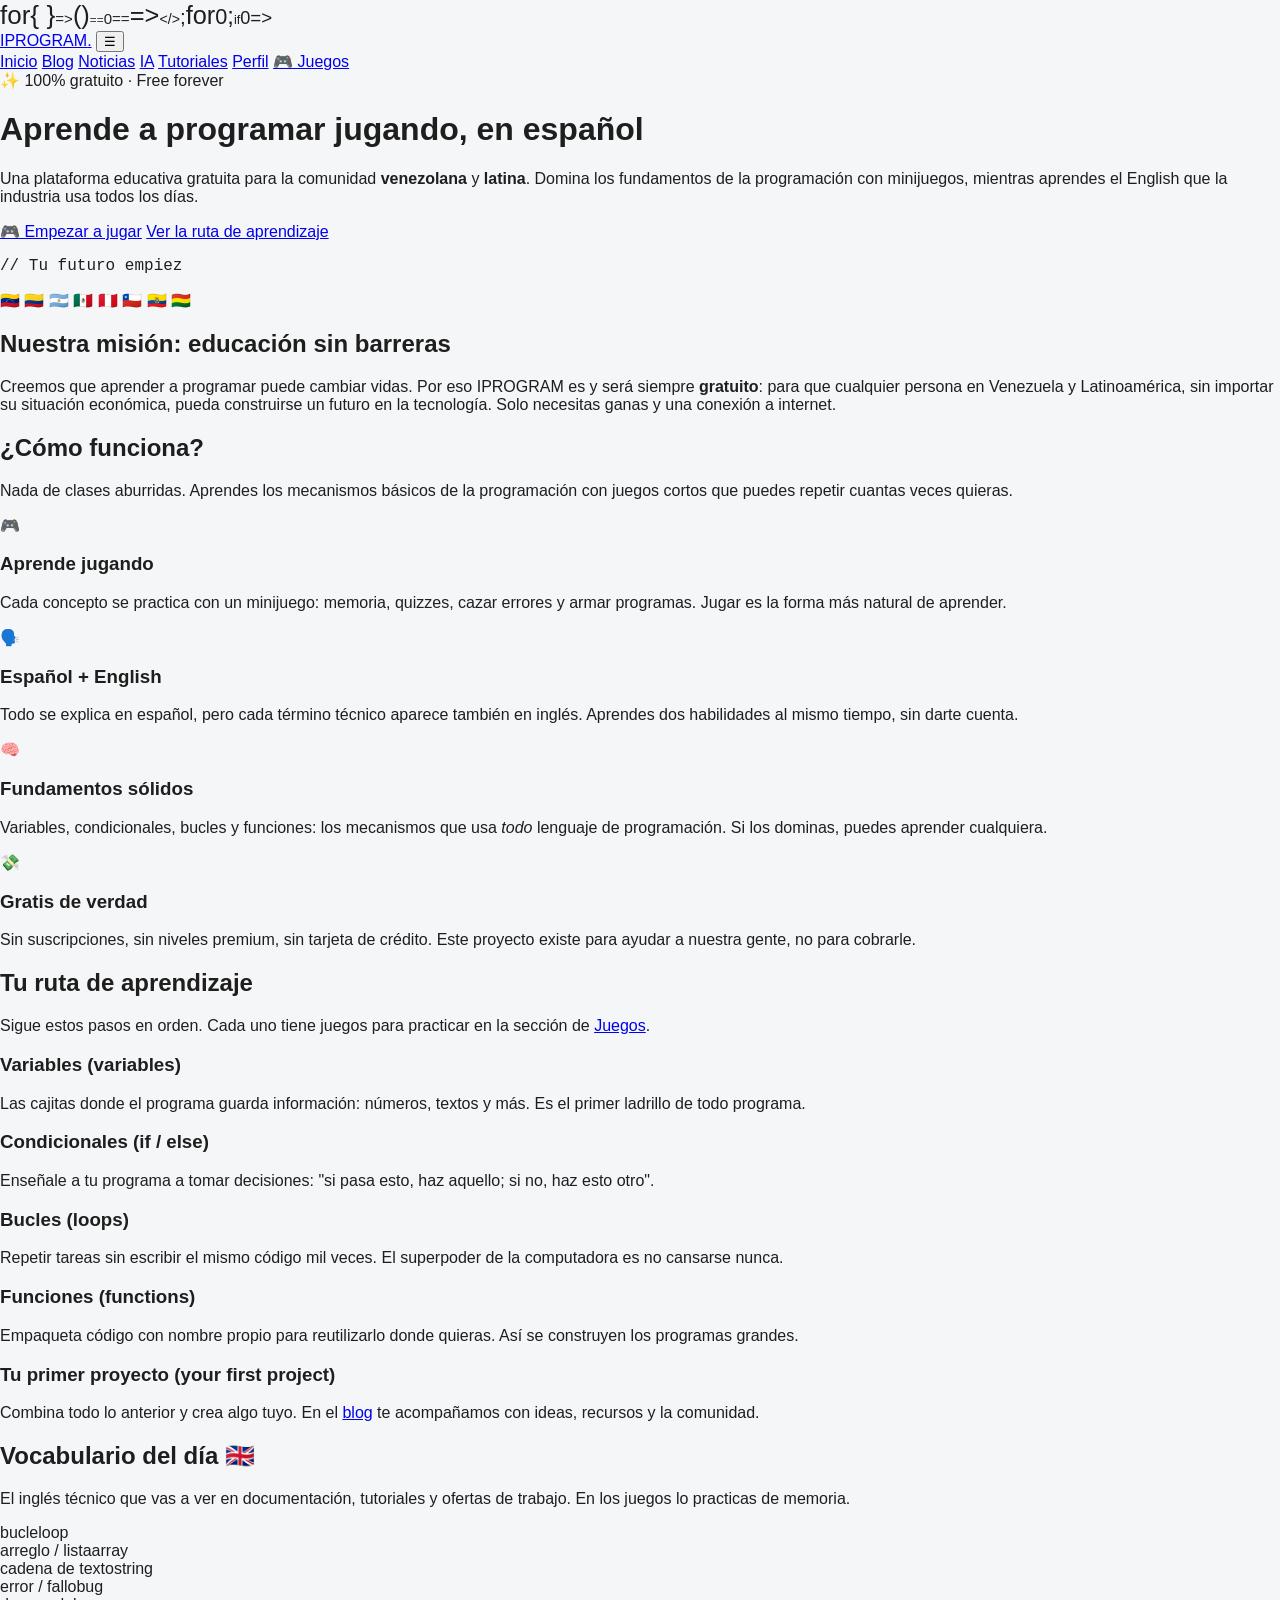
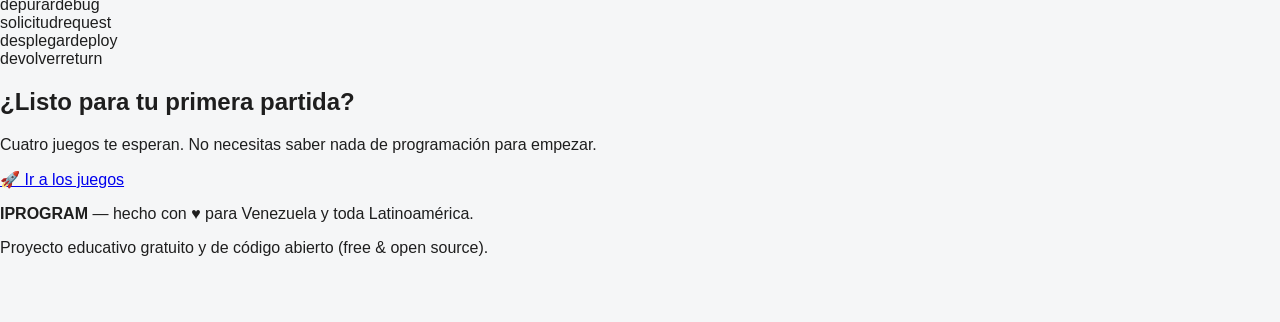
<file: index.html>
<!DOCTYPE html>
<html lang="es">
<head>
    <meta charset="UTF-8" />
    <meta name="viewport" content="width=device-width, initial-scale=1.0" />
    <title>IPROGRAM — Aprende a programar jugando, gratis y en español</title>
    <meta name="description" content="Plataforma educativa gratuita para la comunidad venezolana y latina. Aprende los fundamentos de la programación con juegos, en español y practicando inglés al mismo tiempo." />
    <link rel="stylesheet" href="estillos.css" />
</head>
<body>

    <nav class="navbar">
        <a class="logo" href="index.html">IPROGRAM<span class="punto">.</span></a>
        <button class="nav-toggle" aria-label="Abrir menú" aria-expanded="false">☰</button>
        <div class="nav-links">
            <a href="index.html" class="activo">Inicio</a>
            <a href="blogpost.html">Blog</a>
            <a href="noticias.html">Noticias</a>
            <a href="ia.html">IA</a>
            <a href="tutoriales.html">Tutoriales</a>
            <a href="perfil.html">Perfil</a>
            <a href="juegos.html" class="destacado">🎮 Juegos</a>
        </div>
    </nav>

    <header class="hero">
        <div class="blob blob-1"></div>
        <div class="blob blob-2"></div>
        <div class="blob blob-3"></div>

        <div>
            <span class="etiqueta-hero">✨ 100% gratuito · Free forever</span>
            <h1>Aprende a <span class="texto-gradiente">programar jugando</span>, en español</h1>
            <p class="sub">
                Una plataforma educativa gratuita para la comunidad <b>venezolana</b> y <b>latina</b>.
                Domina los fundamentos de la programación con minijuegos, mientras aprendes el
                <span class="en" title="inglés">English</span> que la industria usa todos los días.
            </p>
            <div class="acciones">
                <a class="btn btn-principal" href="juegos.html">🎮 Empezar a jugar</a>
                <a class="btn btn-secundario" href="#ruta">Ver la ruta de aprendizaje</a>
            </div>
        </div>

        <div class="ventana-codigo">
            <div class="barra"><span class="r"></span><span class="a"></span><span class="v"></span></div>
            <pre id="codigo-animado"></pre>
        </div>
    </header>

    <section class="seccion" id="mision">
        <div class="mision reveal">
            <div class="banderas">🇻🇪 🇨🇴 🇦🇷 🇲🇽 🇵🇪 🇨🇱 🇪🇨 🇧🇴</div>
            <h2>Nuestra misión: educación sin barreras</h2>
            <p class="muted">
                Creemos que aprender a programar puede cambiar vidas. Por eso IPROGRAM es y será
                siempre <b>gratuito</b>: para que cualquier persona en Venezuela y Latinoamérica,
                sin importar su situación económica, pueda construirse un futuro en la tecnología.
                Solo necesitas ganas y una conexión a internet.
            </p>
        </div>
    </section>

    <section class="seccion" id="como">
        <div class="seccion-titulo reveal">
            <h2>¿Cómo funciona?</h2>
            <p>Nada de clases aburridas. Aprendes los mecanismos básicos de la programación con juegos cortos que puedes repetir cuantas veces quieras.</p>
        </div>
        <div class="grilla">
            <div class="tarjeta reveal">
                <span class="icono">🎮</span>
                <h3>Aprende jugando</h3>
                <p>Cada concepto se practica con un minijuego: memoria, quizzes, cazar errores y armar programas. Jugar es la forma más natural de aprender.</p>
            </div>
            <div class="tarjeta reveal reveal-retraso-1">
                <span class="icono">🗣️</span>
                <h3>Español + English</h3>
                <p>Todo se explica en español, pero cada término técnico aparece también en inglés. Aprendes dos habilidades al mismo tiempo, sin darte cuenta.</p>
            </div>
            <div class="tarjeta reveal reveal-retraso-2">
                <span class="icono">🧠</span>
                <h3>Fundamentos sólidos</h3>
                <p>Variables, condicionales, bucles y funciones: los mecanismos que usa <i>todo</i> lenguaje de programación. Si los dominas, puedes aprender cualquiera.</p>
            </div>
            <div class="tarjeta reveal reveal-retraso-3">
                <span class="icono">💸</span>
                <h3>Gratis de verdad</h3>
                <p>Sin suscripciones, sin niveles premium, sin tarjeta de crédito. Este proyecto existe para ayudar a nuestra gente, no para cobrarle.</p>
            </div>
        </div>
    </section>

    <section class="seccion" id="ruta">
        <div class="seccion-titulo reveal">
            <h2>Tu ruta de aprendizaje</h2>
            <p>Sigue estos pasos en orden. Cada uno tiene juegos para practicar en la sección de <a href="juegos.html">Juegos</a>.</p>
        </div>
        <div class="ruta">
            <div class="paso reveal">
                <h3>Variables <span class="en" title="en inglés">(variables)</span></h3>
                <p>Las cajitas donde el programa guarda información: números, textos y más. Es el primer ladrillo de todo programa.</p>
            </div>
            <div class="paso reveal">
                <h3>Condicionales <span class="en" title="en inglés">(if / else)</span></h3>
                <p>Enseñale a tu programa a tomar decisiones: "si pasa esto, haz aquello; si no, haz esto otro".</p>
            </div>
            <div class="paso reveal">
                <h3>Bucles <span class="en" title="en inglés">(loops)</span></h3>
                <p>Repetir tareas sin escribir el mismo código mil veces. El superpoder de la computadora es no cansarse nunca.</p>
            </div>
            <div class="paso reveal">
                <h3>Funciones <span class="en" title="en inglés">(functions)</span></h3>
                <p>Empaqueta código con nombre propio para reutilizarlo donde quieras. Así se construyen los programas grandes.</p>
            </div>
            <div class="paso reveal">
                <h3>Tu primer proyecto <span class="en" title="en inglés">(your first project)</span></h3>
                <p>Combina todo lo anterior y crea algo tuyo. En el <a href="blogpost.html">blog</a> te acompañamos con ideas, recursos y la comunidad.</p>
            </div>
        </div>
    </section>

    <section class="seccion" id="vocabulario">
        <div class="seccion-titulo reveal">
            <h2>Vocabulario del día 🇬🇧</h2>
            <p>El inglés técnico que vas a ver en documentación, tutoriales y ofertas de trabajo. En los juegos lo practicas de memoria.</p>
        </div>
        <div class="vocab-grid">
            <div class="vocab reveal"><span class="es">bucle</span><span class="in">loop</span></div>
            <div class="vocab reveal"><span class="es">arreglo / lista</span><span class="in">array</span></div>
            <div class="vocab reveal reveal-retraso-1"><span class="es">cadena de texto</span><span class="in">string</span></div>
            <div class="vocab reveal reveal-retraso-1"><span class="es">error / fallo</span><span class="in">bug</span></div>
            <div class="vocab reveal reveal-retraso-2"><span class="es">depurar</span><span class="in">debug</span></div>
            <div class="vocab reveal reveal-retraso-2"><span class="es">solicitud</span><span class="in">request</span></div>
            <div class="vocab reveal reveal-retraso-3"><span class="es">desplegar</span><span class="in">deploy</span></div>
            <div class="vocab reveal reveal-retraso-3"><span class="es">devolver</span><span class="in">return</span></div>
        </div>
    </section>

    <section class="seccion">
        <div class="mision reveal">
            <h2>¿Listo para tu primera partida?</h2>
            <p class="muted">Cuatro juegos te esperan. No necesitas saber nada de programación para empezar.</p>
            <div class="acciones" style="justify-content: center;">
                <a class="btn btn-principal" href="juegos.html">🚀 Ir a los juegos</a>
            </div>
        </div>
    </section>

    <footer>
        <p><b>IPROGRAM</b> — hecho con <span class="corazon">♥</span> para Venezuela y toda Latinoamérica.</p>
        <p>Proyecto educativo gratuito y de código abierto <span class="en">(free &amp; open source)</span>.</p>
    </footer>

    <script src="js/main.js"></script>
</body>
</html>
</file>
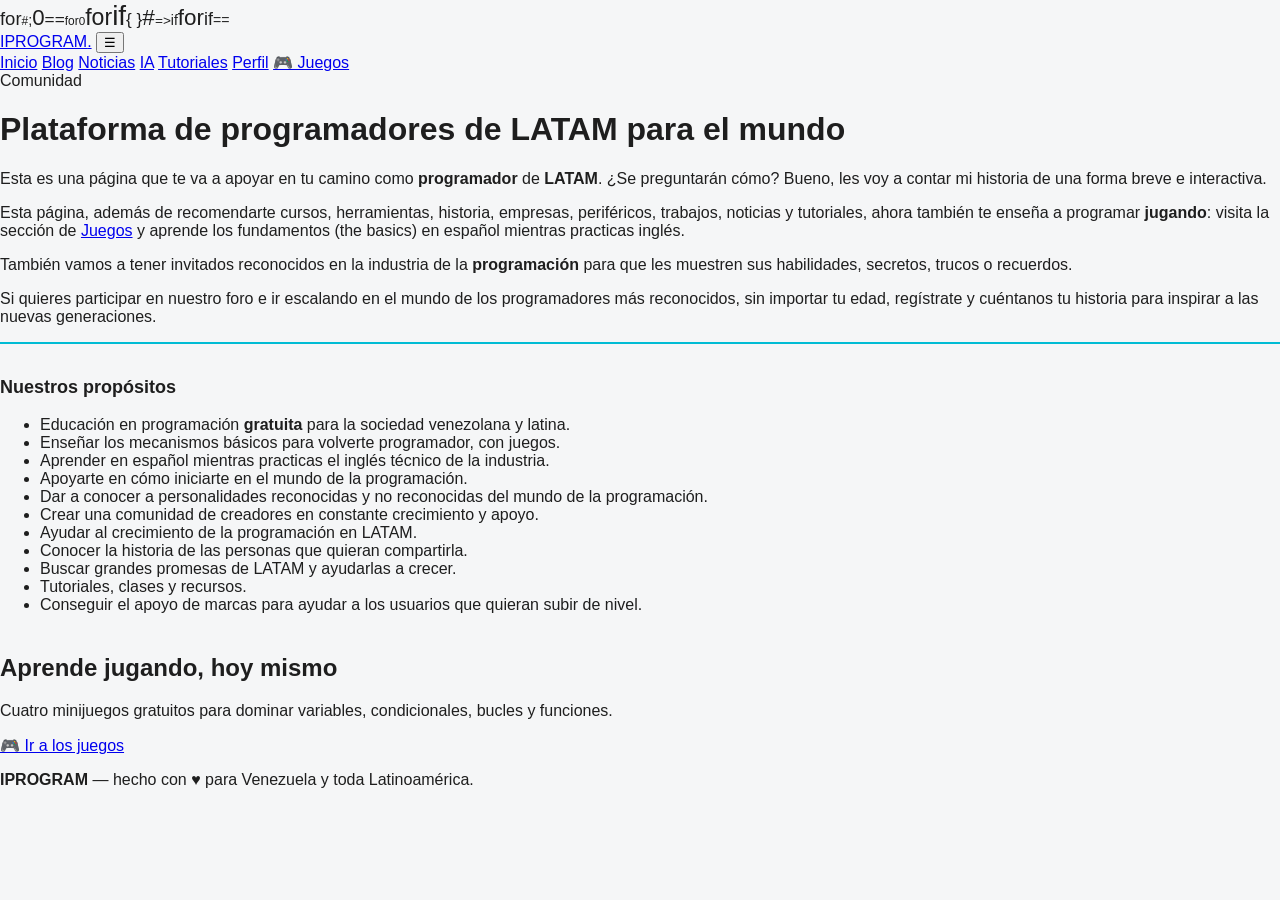
<file: blogpost.html>
<!DOCTYPE html>
<html lang="es">
<head>
    <meta charset="UTF-8" />
    <meta name="viewport" content="width=device-width, initial-scale=1.0" />
    <title>Blog — IPROGRAM</title>
    <meta name="description" content="El blog de IPROGRAM: historias, recursos y comunidad para programadores de Venezuela y Latinoamérica." />
    <link rel="stylesheet" href="estillos.css" />
</head>
<body>

    <nav class="navbar">
        <a class="logo" href="index.html">IPROGRAM<span class="punto">.</span></a>
        <button class="nav-toggle" aria-label="Abrir menú" aria-expanded="false">☰</button>
        <div class="nav-links">
            <a href="index.html">Inicio</a>
            <a href="blogpost.html" class="activo">Blog</a>
            <a href="noticias.html">Noticias</a>
            <a href="ia.html">IA</a>
            <a href="tutoriales.html">Tutoriales</a>
            <a href="perfil.html">Perfil</a>
            <a href="juegos.html" class="destacado">🎮 Juegos</a>
        </div>
    </nav>

    <main class="articulo">
        <span class="etiqueta reveal">Comunidad</span>
        <h1 class="reveal">Plataforma de programadores de <span class="texto-gradiente">LATAM</span> para el mundo</h1>

        <div class="reveal">
            <p>
                Esta es una página que te va a apoyar en tu camino como <b>programador</b> de <b>LATAM</b>.
                ¿Se preguntarán cómo? Bueno, les voy a contar mi historia de una forma breve e interactiva.
            </p>
            <p>
                Esta página, además de recomendarte cursos, herramientas, historia, empresas, periféricos,
                trabajos, noticias y tutoriales, ahora también te enseña a programar <b>jugando</b>:
                visita la sección de <a href="juegos.html">Juegos</a> y aprende los fundamentos
                <span class="en" title="en inglés">(the basics)</span> en español mientras practicas inglés.
            </p>
            <p>
                También vamos a tener invitados reconocidos en la industria de la <b>programación</b>
                para que les muestren sus habilidades, secretos, trucos o recuerdos.
            </p>
            <p>
                Si quieres participar en nuestro foro e ir escalando en el mundo de los programadores más
                reconocidos, sin importar tu edad, regístrate y cuéntanos tu historia para inspirar a las
                nuevas generaciones.
            </p>
        </div>

        <div class="noticia-card reveal">
            <h2>Nuestros propósitos</h2>
            <ul>
                <li>Educación en programación <b>gratuita</b> para la sociedad venezolana y latina.</li>
                <li>Enseñar los mecanismos básicos para volverte programador, con juegos.</li>
                <li>Aprender en español mientras practicas el inglés técnico de la industria.</li>
                <li>Apoyarte en cómo iniciarte en el mundo de la programación.</li>
                <li>Dar a conocer a personalidades reconocidas y no reconocidas del mundo de la programación.</li>
                <li>Crear una comunidad de creadores en constante crecimiento y apoyo.</li>
                <li>Ayudar al crecimiento de la programación en LATAM.</li>
                <li>Conocer la historia de las personas que quieran compartirla.</li>
                <li>Buscar grandes promesas de LATAM y ayudarlas a crecer.</li>
                <li>Tutoriales, clases y recursos.</li>
                <li>Conseguir el apoyo de marcas para ayudar a los usuarios que quieran subir de nivel.</li>
            </ul>
        </div>

        <div class="mision reveal">
            <h2>Aprende jugando, hoy mismo</h2>
            <p class="muted">Cuatro minijuegos gratuitos para dominar variables, condicionales, bucles y funciones.</p>
            <div class="acciones" style="justify-content: center;">
                <a class="btn btn-principal" href="juegos.html">🎮 Ir a los juegos</a>
            </div>
        </div>
    </main>

    <footer>
        <p><b>IPROGRAM</b> — hecho con <span class="corazon">♥</span> para Venezuela y toda Latinoamérica.</p>
    </footer>

    <script src="js/main.js"></script>
</body>
</html>
</file>
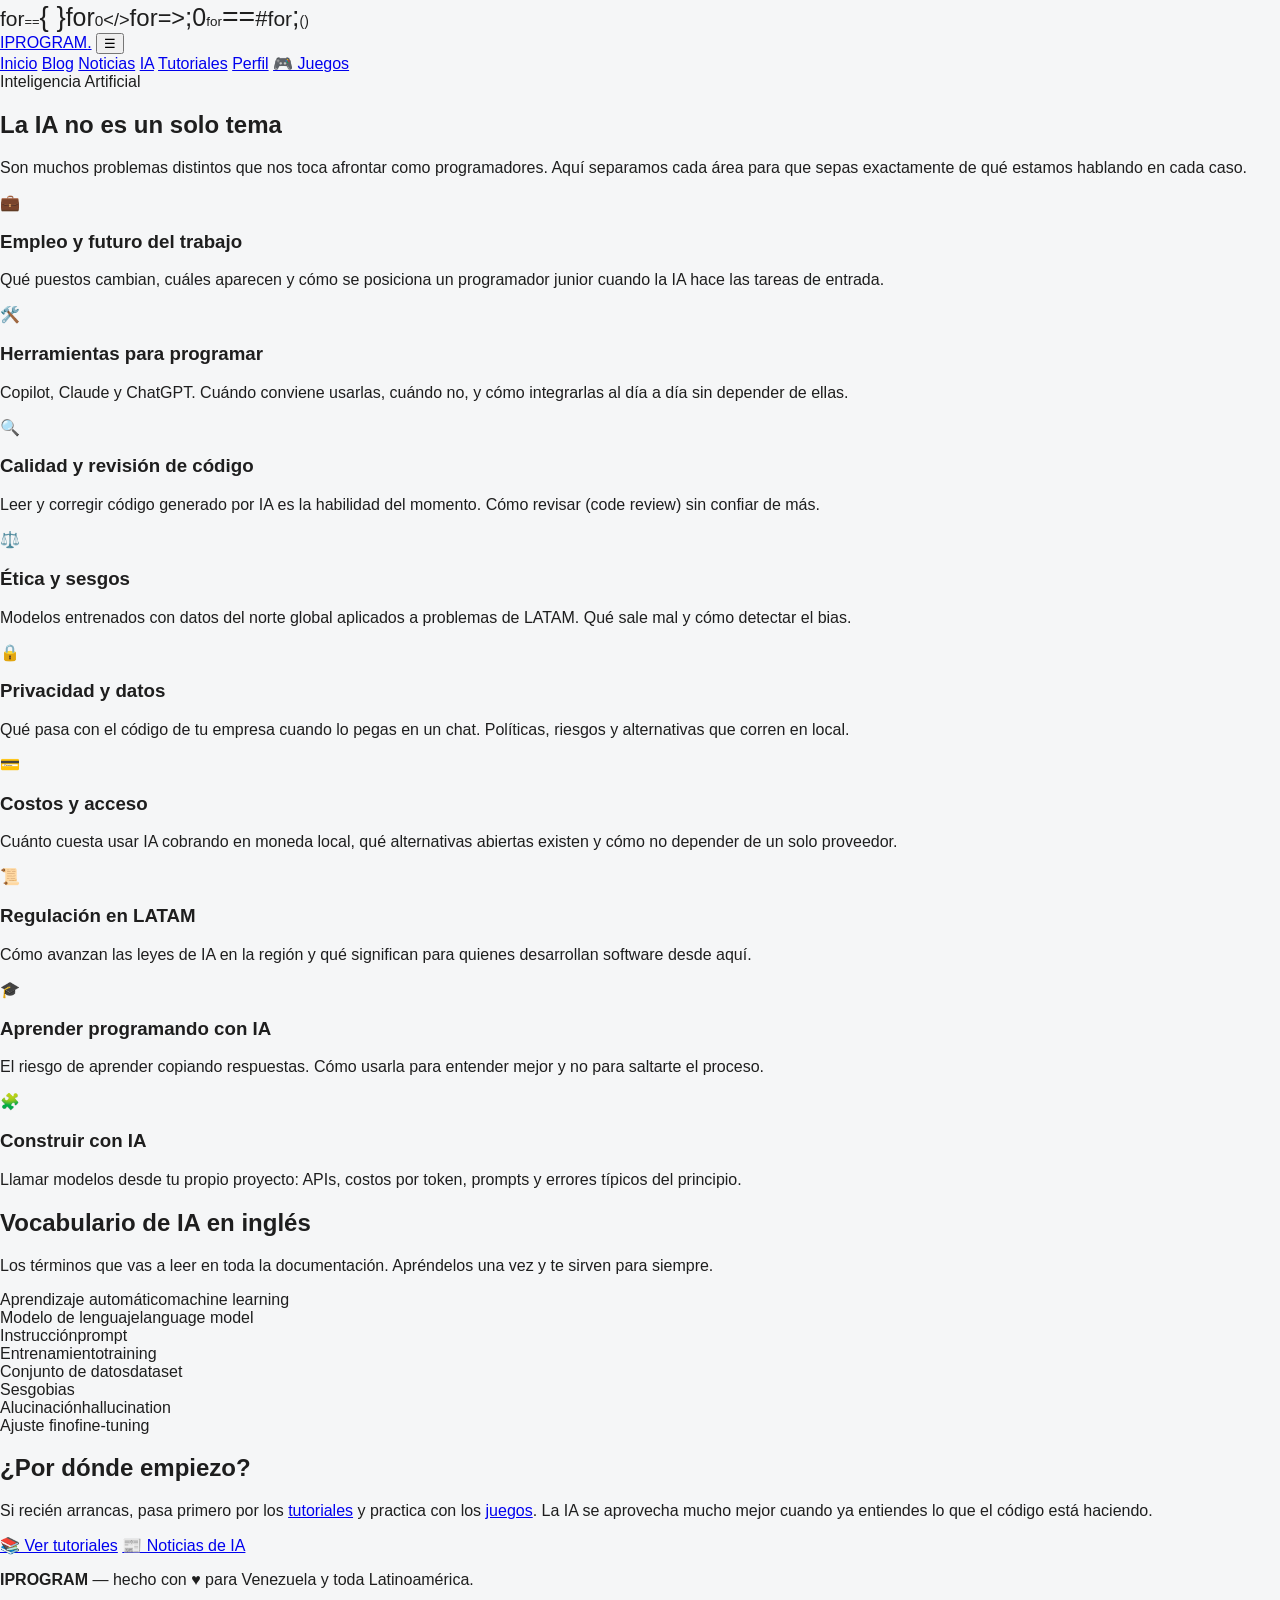
<file: ia.html>
<!DOCTYPE html>
<html lang="es">
<head>
    <meta charset="UTF-8" />
    <meta name="viewport" content="width=device-width, initial-scale=1.0" />
    <title>Inteligencia Artificial — IPROGRAM</title>
    <meta name="description" content="Todas las áreas de la Inteligencia Artificial que afectan a un programador: empleo, herramientas, ética, privacidad, costos y regulación en LATAM." />
    <link rel="stylesheet" href="estillos.css" />
</head>
<body>

    <nav class="navbar">
        <a class="logo" href="index.html">IPROGRAM<span class="punto">.</span></a>
        <button class="nav-toggle" aria-label="Abrir menú" aria-expanded="false">☰</button>
        <div class="nav-links">
            <a href="index.html">Inicio</a>
            <a href="blogpost.html">Blog</a>
            <a href="noticias.html">Noticias</a>
            <a href="ia.html" class="activo">IA</a>
            <a href="tutoriales.html">Tutoriales</a>
            <a href="perfil.html">Perfil</a>
            <a href="juegos.html" class="destacado">🎮 Juegos</a>
        </div>
    </nav>

    <section class="seccion">
        <div class="seccion-titulo reveal">
            <span class="etiqueta">Inteligencia Artificial</span>
            <h1>La IA no es <span class="texto-gradiente">un solo tema</span></h1>
            <p>
                Son muchos problemas distintos que nos toca afrontar como programadores. Aquí separamos
                cada área para que sepas exactamente de qué estamos hablando en cada caso.
            </p>
        </div>

        <div class="grilla">
            <div class="tarjeta reveal">
                <span class="icono">💼</span>
                <h3>Empleo y futuro del trabajo</h3>
                <p>Qué puestos cambian, cuáles aparecen y cómo se posiciona un programador junior cuando la IA hace las tareas de entrada.</p>
            </div>
            <div class="tarjeta reveal reveal-retraso-1">
                <span class="icono">🛠️</span>
                <h3>Herramientas para programar</h3>
                <p>Copilot, Claude y ChatGPT. Cuándo conviene usarlas, cuándo no, y cómo integrarlas al día a día sin depender de ellas.</p>
            </div>
            <div class="tarjeta reveal reveal-retraso-2">
                <span class="icono">🔍</span>
                <h3>Calidad y revisión de código</h3>
                <p>Leer y corregir código generado por IA es la habilidad del momento. Cómo revisar <span class="en" title="revisión de código">(code review)</span> sin confiar de más.</p>
            </div>
            <div class="tarjeta reveal">
                <span class="icono">⚖️</span>
                <h3>Ética y sesgos</h3>
                <p>Modelos entrenados con datos del norte global aplicados a problemas de LATAM. Qué sale mal y cómo detectar el <span class="en" title="sesgo">bias</span>.</p>
            </div>
            <div class="tarjeta reveal reveal-retraso-1">
                <span class="icono">🔒</span>
                <h3>Privacidad y datos</h3>
                <p>Qué pasa con el código de tu empresa cuando lo pegas en un chat. Políticas, riesgos y alternativas que corren en local.</p>
            </div>
            <div class="tarjeta reveal reveal-retraso-2">
                <span class="icono">💳</span>
                <h3>Costos y acceso</h3>
                <p>Cuánto cuesta usar IA cobrando en moneda local, qué alternativas abiertas existen y cómo no depender de un solo proveedor.</p>
            </div>
            <div class="tarjeta reveal">
                <span class="icono">📜</span>
                <h3>Regulación en LATAM</h3>
                <p>Cómo avanzan las leyes de IA en la región y qué significan para quienes desarrollan software desde aquí.</p>
            </div>
            <div class="tarjeta reveal reveal-retraso-1">
                <span class="icono">🎓</span>
                <h3>Aprender programando con IA</h3>
                <p>El riesgo de aprender copiando respuestas. Cómo usarla para entender mejor y no para saltarte el proceso.</p>
            </div>
            <div class="tarjeta reveal reveal-retraso-2">
                <span class="icono">🧩</span>
                <h3>Construir con IA</h3>
                <p>Llamar modelos desde tu propio proyecto: APIs, costos por <span class="en" title="unidad de texto">token</span>, prompts y errores típicos del principio.</p>
            </div>
        </div>
    </section>

    <section class="seccion">
        <div class="seccion-titulo reveal">
            <h2>Vocabulario de IA en <span class="texto-gradiente">inglés</span></h2>
            <p>Los términos que vas a leer en toda la documentación. Apréndelos una vez y te sirven para siempre.</p>
        </div>

        <div class="vocab-grid reveal">
            <div class="vocab"><span class="es">Aprendizaje automático</span><span class="in">machine learning</span></div>
            <div class="vocab"><span class="es">Modelo de lenguaje</span><span class="in">language model</span></div>
            <div class="vocab"><span class="es">Instrucción</span><span class="in">prompt</span></div>
            <div class="vocab"><span class="es">Entrenamiento</span><span class="in">training</span></div>
            <div class="vocab"><span class="es">Conjunto de datos</span><span class="in">dataset</span></div>
            <div class="vocab"><span class="es">Sesgo</span><span class="in">bias</span></div>
            <div class="vocab"><span class="es">Alucinación</span><span class="in">hallucination</span></div>
            <div class="vocab"><span class="es">Ajuste fino</span><span class="in">fine-tuning</span></div>
        </div>
    </section>

    <section class="seccion">
        <div class="mision reveal">
            <h2>¿Por dónde empiezo?</h2>
            <p class="muted">
                Si recién arrancas, pasa primero por los <a href="tutoriales.html">tutoriales</a> y practica
                con los <a href="juegos.html">juegos</a>. La IA se aprovecha mucho mejor cuando ya entiendes
                lo que el código está haciendo.
            </p>
            <div class="acciones" style="justify-content: center;">
                <a class="btn btn-principal" href="tutoriales.html">📚 Ver tutoriales</a>
                <a class="btn btn-secundario" href="noticias.html">📰 Noticias de IA</a>
            </div>
        </div>
    </section>

    <footer>
        <p><b>IPROGRAM</b> — hecho con <span class="corazon">♥</span> para Venezuela y toda Latinoamérica.</p>
    </footer>

    <script src="js/main.js"></script>
</body>
</html>
</file>
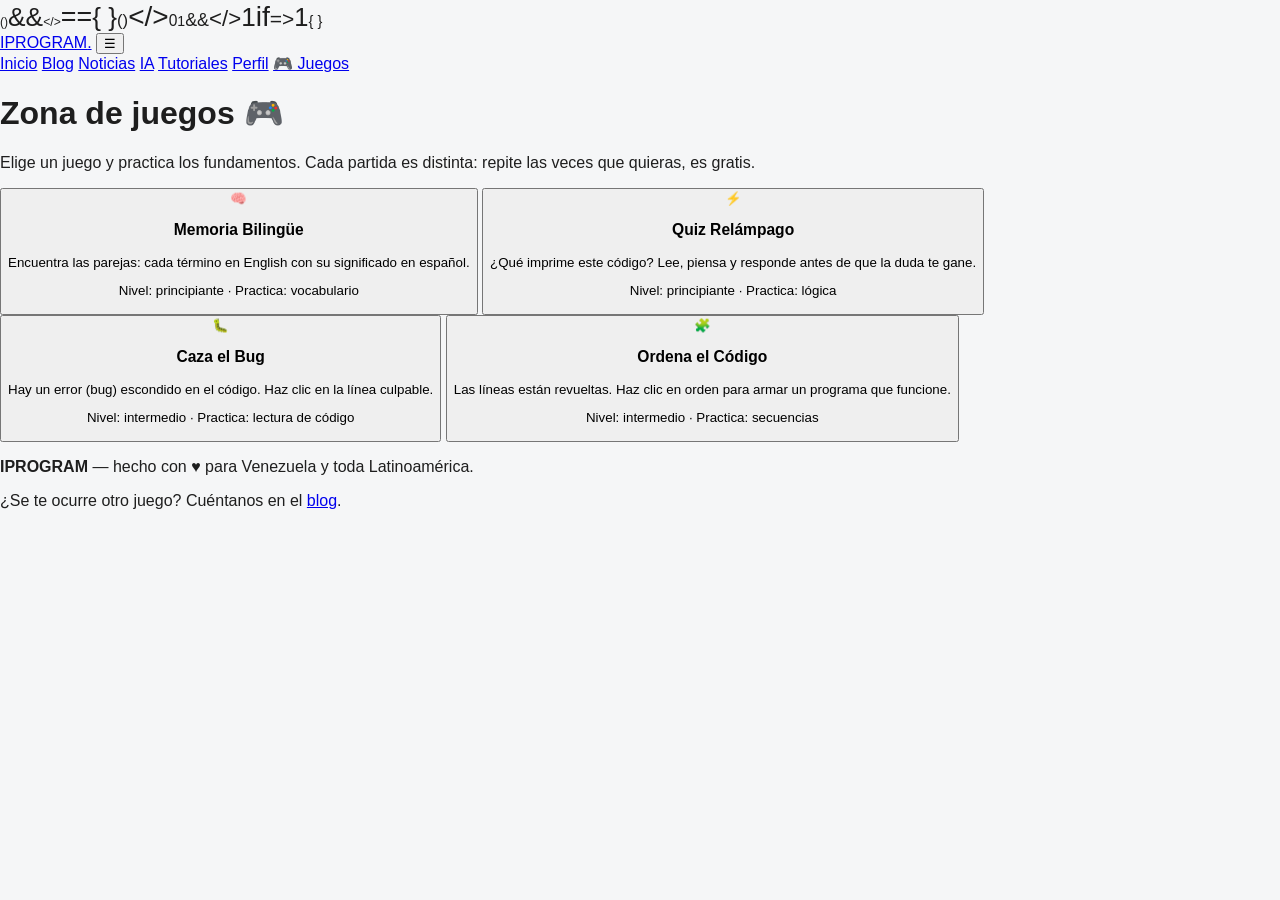
<file: juegos.html>
<!DOCTYPE html>
<html lang="es">
<head>
    <meta charset="UTF-8" />
    <meta name="viewport" content="width=device-width, initial-scale=1.0" />
    <title>Juegos — IPROGRAM</title>
    <meta name="description" content="Minijuegos gratuitos para aprender los fundamentos de la programación en español, practicando inglés técnico." />
    <link rel="stylesheet" href="estillos.css" />
</head>
<body>

    <nav class="navbar">
        <a class="logo" href="index.html">IPROGRAM<span class="punto">.</span></a>
        <button class="nav-toggle" aria-label="Abrir menú" aria-expanded="false">☰</button>
        <div class="nav-links">
            <a href="index.html">Inicio</a>
            <a href="blogpost.html">Blog</a>
            <a href="noticias.html">Noticias</a>
            <a href="ia.html">IA</a>
            <a href="tutoriales.html">Tutoriales</a>
            <a href="perfil.html">Perfil</a>
            <a href="juegos.html" class="activo">🎮 Juegos</a>
        </div>
    </nav>

    <main class="seccion">
        <div class="seccion-titulo">
            <h1>Zona de <span class="texto-gradiente">juegos</span> 🎮</h1>
            <p>Elige un juego y practica los fundamentos. Cada partida es distinta: repite las veces que quieras, es gratis.</p>
        </div>

        <div class="selector-juegos" id="selector-juegos">
            <button class="tarjeta tarjeta-juego" data-juego="memoria">
                <span class="icono">🧠</span>
                <h3>Memoria Bilingüe</h3>
                <p>Encuentra las parejas: cada término en <span class="en">English</span> con su significado en español.</p>
                <p class="dificultad">Nivel: principiante · Practica: vocabulario</p>
            </button>
            <button class="tarjeta tarjeta-juego" data-juego="quiz">
                <span class="icono">⚡</span>
                <h3>Quiz Relámpago</h3>
                <p>¿Qué imprime este código? Lee, piensa y responde antes de que la duda te gane.</p>
                <p class="dificultad">Nivel: principiante · Practica: lógica</p>
            </button>
            <button class="tarjeta tarjeta-juego" data-juego="bug">
                <span class="icono">🐛</span>
                <h3>Caza el Bug</h3>
                <p>Hay un error <span class="en">(bug)</span> escondido en el código. Haz clic en la línea culpable.</p>
                <p class="dificultad">Nivel: intermedio · Practica: lectura de código</p>
            </button>
            <button class="tarjeta tarjeta-juego" data-juego="ordena">
                <span class="icono">🧩</span>
                <h3>Ordena el Código</h3>
                <p>Las líneas están revueltas. Haz clic en orden para armar un programa que funcione.</p>
                <p class="dificultad">Nivel: intermedio · Practica: secuencias</p>
            </button>
        </div>

        <div id="zona-juego" hidden>
            <div class="juego-panel">
                <div class="juego-cabecera">
                    <h2 id="titulo-juego"></h2>
                    <div style="display:flex; gap:0.6rem; align-items:center;">
                        <span class="puntaje" id="puntaje">⭐ 0</span>
                        <button class="btn btn-secundario" id="volver" style="padding:0.5em 1em;">← Elegir otro juego</button>
                    </div>
                </div>
                <div class="progreso"><div id="barra-progreso"></div></div>
                <div id="contenido-juego"></div>
                <p class="mensaje-juego" id="mensaje-juego"></p>
                <p class="pista-en" id="pista-en"></p>
            </div>
        </div>
    </main>

    <footer>
        <p><b>IPROGRAM</b> — hecho con <span class="corazon">♥</span> para Venezuela y toda Latinoamérica.</p>
        <p>¿Se te ocurre otro juego? Cuéntanos en el <a href="blogpost.html">blog</a>.</p>
    </footer>

    <script src="js/main.js"></script>
    <script src="js/juegos.js"></script>
</body>
</html>
</file>
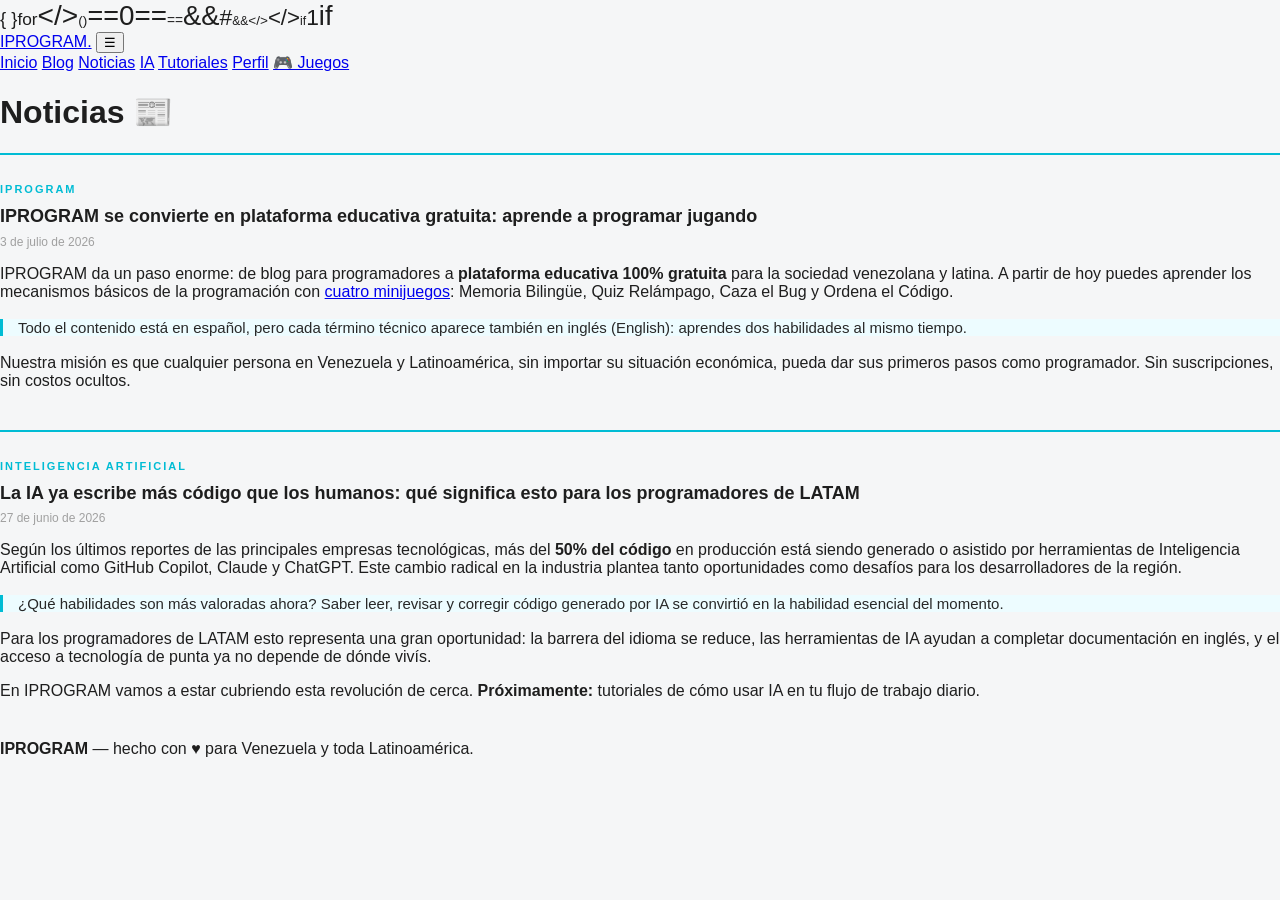
<file: noticias.html>
<!DOCTYPE html>
<html lang="es">
<head>
    <meta charset="UTF-8" />
    <meta name="viewport" content="width=device-width, initial-scale=1.0" />
    <title>Noticias — IPROGRAM</title>
    <meta name="description" content="Noticias de tecnología y programación con enfoque en Venezuela y Latinoamérica." />
    <link rel="stylesheet" href="estillos.css" />
</head>
<body>

    <nav class="navbar">
        <a class="logo" href="index.html">IPROGRAM<span class="punto">.</span></a>
        <button class="nav-toggle" aria-label="Abrir menú" aria-expanded="false">☰</button>
        <div class="nav-links">
            <a href="index.html">Inicio</a>
            <a href="blogpost.html">Blog</a>
            <a href="noticias.html" class="activo">Noticias</a>
            <a href="ia.html">IA</a>
            <a href="tutoriales.html">Tutoriales</a>
            <a href="perfil.html">Perfil</a>
            <a href="juegos.html" class="destacado">🎮 Juegos</a>
        </div>
    </nav>

    <main class="articulo">
        <h1 class="reveal">Noticias 📰</h1>

        <div class="noticia-card reveal">
            <span class="etiqueta">IPROGRAM</span>
            <h2>IPROGRAM se convierte en plataforma educativa gratuita: aprende a programar jugando</h2>
            <p class="fecha">3 de julio de 2026</p>
            <p>
                IPROGRAM da un paso enorme: de blog para programadores a <b>plataforma educativa 100% gratuita</b>
                para la sociedad venezolana y latina. A partir de hoy puedes aprender los mecanismos básicos de la
                programación con <a href="juegos.html">cuatro minijuegos</a>: Memoria Bilingüe, Quiz Relámpago,
                Caza el Bug y Ordena el Código.
            </p>
            <div class="destacado">
                Todo el contenido está en español, pero cada término técnico aparece también en inglés
                <span class="en">(English)</span>: aprendes dos habilidades al mismo tiempo.
            </div>
            <p>
                Nuestra misión es que cualquier persona en Venezuela y Latinoamérica, sin importar su situación
                económica, pueda dar sus primeros pasos como programador. Sin suscripciones, sin costos ocultos.
            </p>
        </div>

        <div class="noticia-card reveal">
            <span class="etiqueta">Inteligencia Artificial</span>
            <h2>La IA ya escribe más código que los humanos: qué significa esto para los programadores de LATAM</h2>
            <p class="fecha">27 de junio de 2026</p>
            <p>
                Según los últimos reportes de las principales empresas tecnológicas, más del <b>50% del código</b> en producción
                está siendo generado o asistido por herramientas de Inteligencia Artificial como GitHub Copilot, Claude y ChatGPT.
                Este cambio radical en la industria plantea tanto oportunidades como desafíos para los desarrolladores de la región.
            </p>
            <div class="destacado">
                ¿Qué habilidades son más valoradas ahora? Saber leer, revisar y corregir código generado por IA se convirtió en la habilidad esencial del momento.
            </div>
            <p>
                Para los programadores de LATAM esto representa una gran oportunidad: la barrera del idioma se reduce, las herramientas
                de IA ayudan a completar documentación en inglés, y el acceso a tecnología de punta ya no depende de dónde vivís.
            </p>
            <p>
                En IPROGRAM vamos a estar cubriendo esta revolución de cerca. <b>Próximamente:</b> tutoriales de cómo usar IA en tu flujo de trabajo diario.
            </p>
        </div>
    </main>

    <footer>
        <p><b>IPROGRAM</b> — hecho con <span class="corazon">♥</span> para Venezuela y toda Latinoamérica.</p>
    </footer>

    <script src="js/main.js"></script>
</body>
</html>
</file>
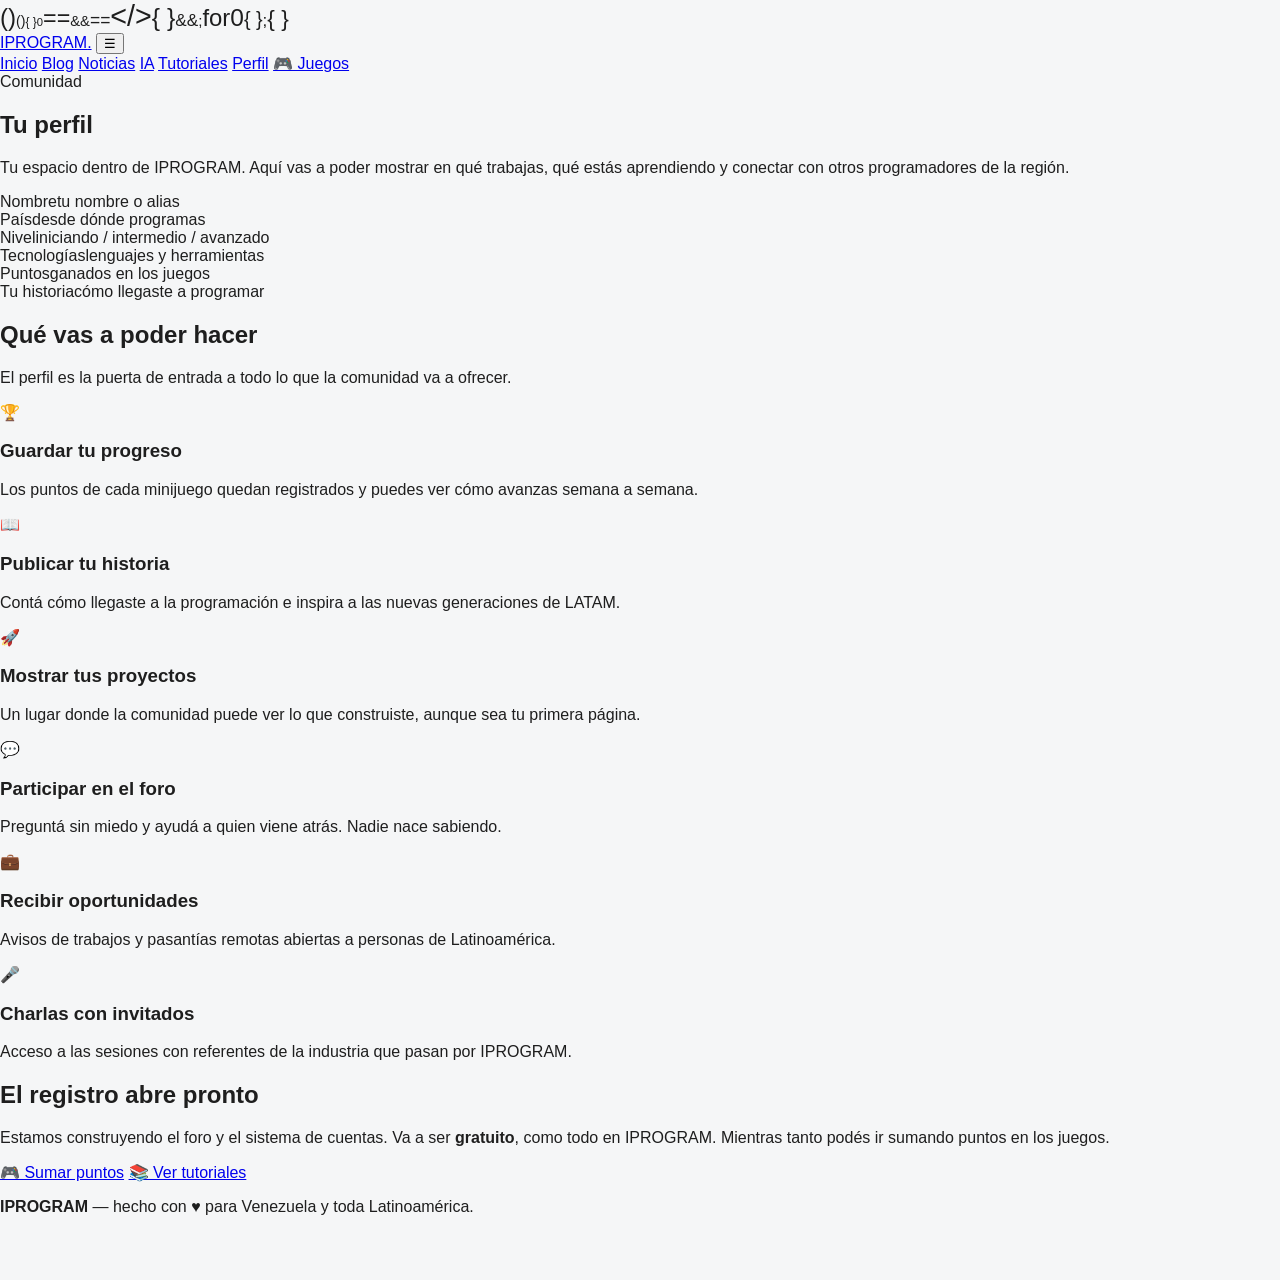
<file: perfil.html>
<!DOCTYPE html>
<html lang="es">
<head>
    <meta charset="UTF-8" />
    <meta name="viewport" content="width=device-width, initial-scale=1.0" />
    <title>Perfil — IPROGRAM</title>
    <meta name="description" content="Tu espacio en la comunidad IPROGRAM: muestra tu progreso, tus proyectos y conecta con programadores de toda Latinoamérica." />
    <link rel="stylesheet" href="estillos.css" />
</head>
<body>

    <nav class="navbar">
        <a class="logo" href="index.html">IPROGRAM<span class="punto">.</span></a>
        <button class="nav-toggle" aria-label="Abrir menú" aria-expanded="false">☰</button>
        <div class="nav-links">
            <a href="index.html">Inicio</a>
            <a href="blogpost.html">Blog</a>
            <a href="noticias.html">Noticias</a>
            <a href="ia.html">IA</a>
            <a href="tutoriales.html">Tutoriales</a>
            <a href="perfil.html" class="activo">Perfil</a>
            <a href="juegos.html" class="destacado">🎮 Juegos</a>
        </div>
    </nav>

    <section class="seccion">
        <div class="seccion-titulo reveal">
            <span class="etiqueta">Comunidad</span>
            <h1>Tu <span class="texto-gradiente">perfil</span></h1>
            <p>
                Tu espacio dentro de IPROGRAM. Aquí vas a poder mostrar en qué trabajas, qué estás
                aprendiendo y conectar con otros programadores de la región.
            </p>
        </div>

        <div class="vocab-grid reveal">
            <div class="vocab"><span class="es">Nombre</span><span class="in">tu nombre o alias</span></div>
            <div class="vocab"><span class="es">País</span><span class="in">desde dónde programas</span></div>
            <div class="vocab"><span class="es">Nivel</span><span class="in">iniciando / intermedio / avanzado</span></div>
            <div class="vocab"><span class="es">Tecnologías</span><span class="in">lenguajes y herramientas</span></div>
            <div class="vocab"><span class="es">Puntos</span><span class="in">ganados en los juegos</span></div>
            <div class="vocab"><span class="es">Tu historia</span><span class="in">cómo llegaste a programar</span></div>
        </div>
    </section>

    <section class="seccion">
        <div class="seccion-titulo reveal">
            <h2>Qué vas a poder hacer</h2>
            <p>El perfil es la puerta de entrada a todo lo que la comunidad va a ofrecer.</p>
        </div>

        <div class="grilla">
            <div class="tarjeta reveal">
                <span class="icono">🏆</span>
                <h3>Guardar tu progreso</h3>
                <p>Los puntos de cada minijuego quedan registrados y puedes ver cómo avanzas semana a semana.</p>
            </div>
            <div class="tarjeta reveal reveal-retraso-1">
                <span class="icono">📖</span>
                <h3>Publicar tu historia</h3>
                <p>Contá cómo llegaste a la programación e inspira a las nuevas generaciones de LATAM.</p>
            </div>
            <div class="tarjeta reveal reveal-retraso-2">
                <span class="icono">🚀</span>
                <h3>Mostrar tus proyectos</h3>
                <p>Un lugar donde la comunidad puede ver lo que construiste, aunque sea tu primera página.</p>
            </div>
            <div class="tarjeta reveal">
                <span class="icono">💬</span>
                <h3>Participar en el foro</h3>
                <p>Preguntá sin miedo y ayudá a quien viene atrás. Nadie nace sabiendo.</p>
            </div>
            <div class="tarjeta reveal reveal-retraso-1">
                <span class="icono">💼</span>
                <h3>Recibir oportunidades</h3>
                <p>Avisos de trabajos y pasantías remotas abiertas a personas de Latinoamérica.</p>
            </div>
            <div class="tarjeta reveal reveal-retraso-2">
                <span class="icono">🎤</span>
                <h3>Charlas con invitados</h3>
                <p>Acceso a las sesiones con referentes de la industria que pasan por IPROGRAM.</p>
            </div>
        </div>
    </section>

    <section class="seccion">
        <div class="mision reveal">
            <h2>El registro abre pronto</h2>
            <p class="muted">
                Estamos construyendo el foro y el sistema de cuentas. Va a ser <b>gratuito</b>, como
                todo en IPROGRAM. Mientras tanto podés ir sumando puntos en los juegos.
            </p>
            <div class="acciones" style="justify-content: center;">
                <a class="btn btn-principal" href="juegos.html">🎮 Sumar puntos</a>
                <a class="btn btn-secundario" href="tutoriales.html">📚 Ver tutoriales</a>
            </div>
        </div>
    </section>

    <footer>
        <p><b>IPROGRAM</b> — hecho con <span class="corazon">♥</span> para Venezuela y toda Latinoamérica.</p>
    </footer>

    <script src="js/main.js"></script>
</body>
</html>
</file>
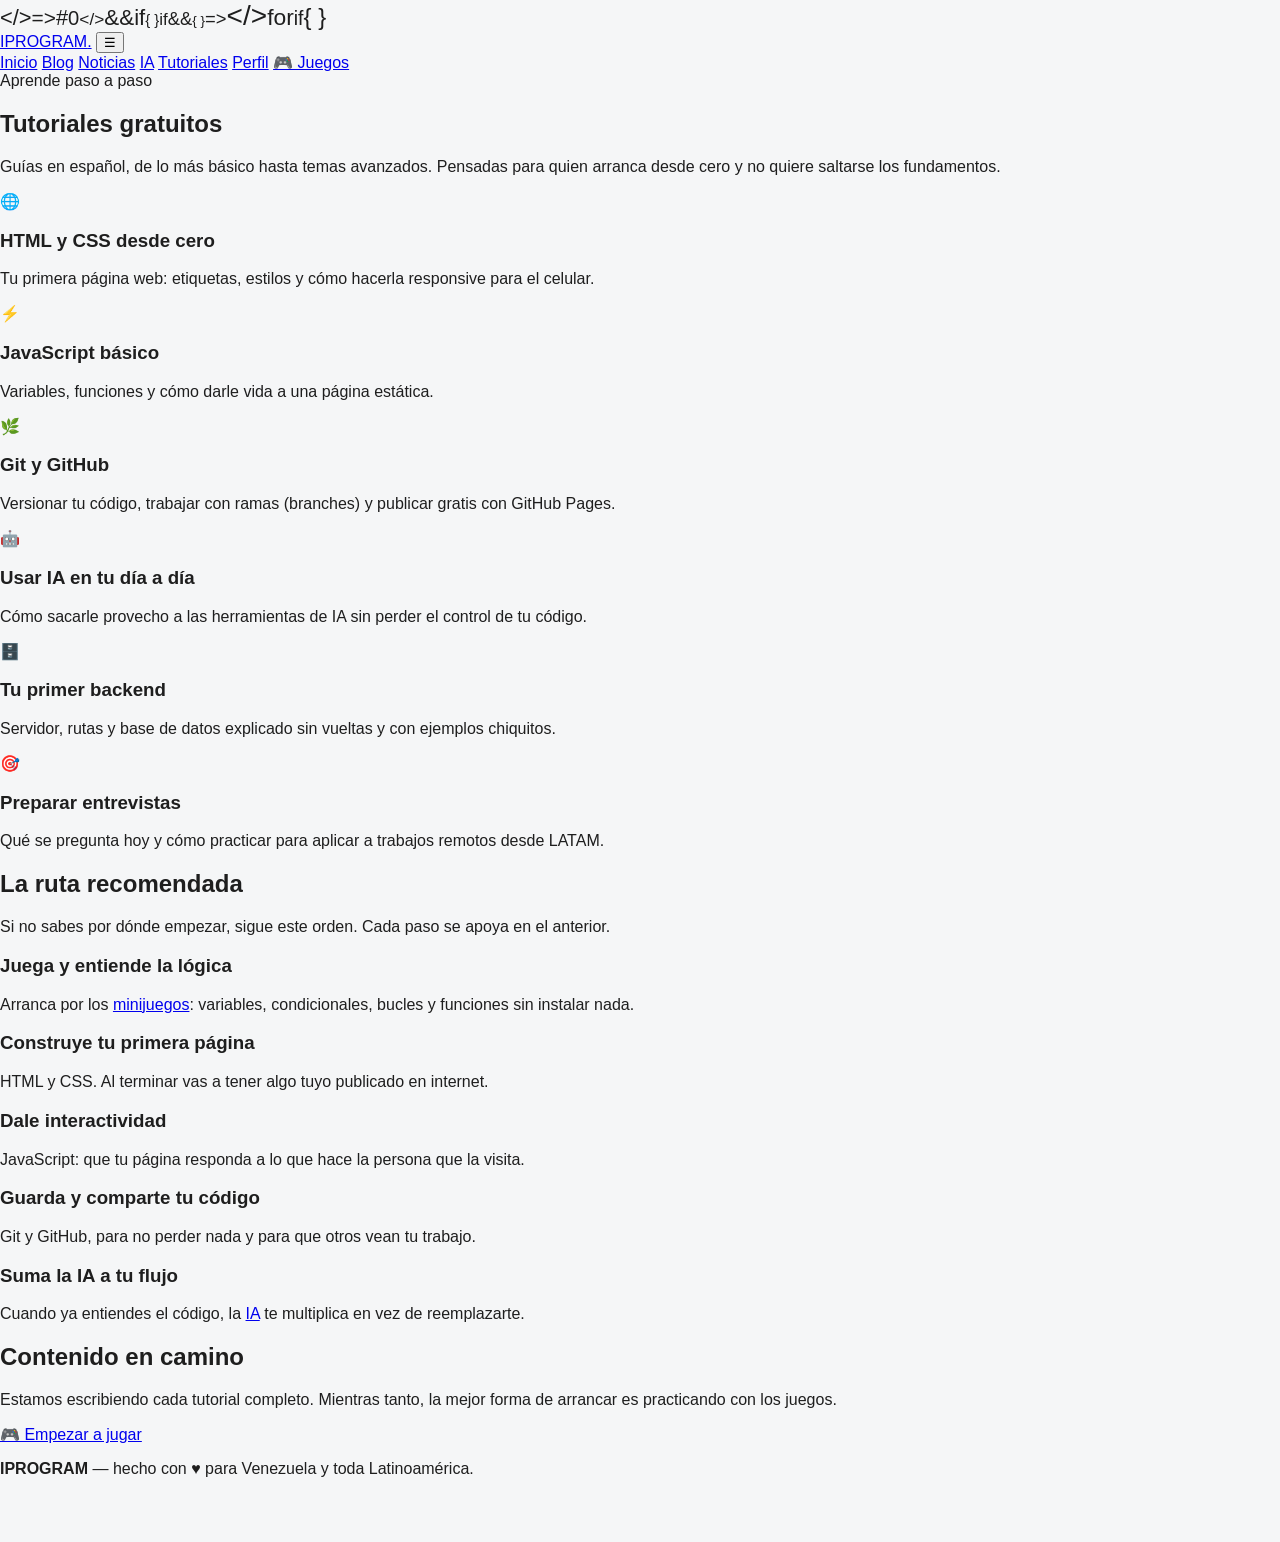
<file: tutoriales.html>
<!DOCTYPE html>
<html lang="es">
<head>
    <meta charset="UTF-8" />
    <meta name="viewport" content="width=device-width, initial-scale=1.0" />
    <title>Tutoriales — IPROGRAM</title>
    <meta name="description" content="Tutoriales gratuitos de programación en español: HTML, CSS, JavaScript, Git y más, paso a paso desde cero." />
    <link rel="stylesheet" href="estillos.css" />
</head>
<body>

    <nav class="navbar">
        <a class="logo" href="index.html">IPROGRAM<span class="punto">.</span></a>
        <button class="nav-toggle" aria-label="Abrir menú" aria-expanded="false">☰</button>
        <div class="nav-links">
            <a href="index.html">Inicio</a>
            <a href="blogpost.html">Blog</a>
            <a href="noticias.html">Noticias</a>
            <a href="ia.html">IA</a>
            <a href="tutoriales.html" class="activo">Tutoriales</a>
            <a href="perfil.html">Perfil</a>
            <a href="juegos.html" class="destacado">🎮 Juegos</a>
        </div>
    </nav>

    <section class="seccion">
        <div class="seccion-titulo reveal">
            <span class="etiqueta">Aprende paso a paso</span>
            <h1>Tutoriales <span class="texto-gradiente">gratuitos</span></h1>
            <p>
                Guías en español, de lo más básico hasta temas avanzados. Pensadas para quien arranca
                desde cero y no quiere saltarse los fundamentos.
            </p>
        </div>

        <div class="grilla">
            <div class="tarjeta reveal">
                <span class="icono">🌐</span>
                <h3>HTML y CSS desde cero</h3>
                <p>Tu primera página web: etiquetas, estilos y cómo hacerla responsive para el celular.</p>
            </div>
            <div class="tarjeta reveal reveal-retraso-1">
                <span class="icono">⚡</span>
                <h3>JavaScript básico</h3>
                <p>Variables, funciones y cómo darle vida a una página estática.</p>
            </div>
            <div class="tarjeta reveal reveal-retraso-2">
                <span class="icono">🌿</span>
                <h3>Git y GitHub</h3>
                <p>Versionar tu código, trabajar con ramas <span class="en" title="ramas">(branches)</span> y publicar gratis con GitHub Pages.</p>
            </div>
            <div class="tarjeta reveal">
                <span class="icono">🤖</span>
                <h3>Usar IA en tu día a día</h3>
                <p>Cómo sacarle provecho a las herramientas de IA sin perder el control de tu código.</p>
            </div>
            <div class="tarjeta reveal reveal-retraso-1">
                <span class="icono">🗄️</span>
                <h3>Tu primer backend</h3>
                <p>Servidor, rutas y base de datos explicado sin vueltas y con ejemplos chiquitos.</p>
            </div>
            <div class="tarjeta reveal reveal-retraso-2">
                <span class="icono">🎯</span>
                <h3>Preparar entrevistas</h3>
                <p>Qué se pregunta hoy y cómo practicar para aplicar a trabajos remotos desde LATAM.</p>
            </div>
        </div>
    </section>

    <section class="seccion" id="ruta">
        <div class="seccion-titulo reveal">
            <h2>La ruta recomendada</h2>
            <p>Si no sabes por dónde empezar, sigue este orden. Cada paso se apoya en el anterior.</p>
        </div>

        <div class="ruta">
            <div class="paso reveal">
                <h3>Juega y entiende la lógica</h3>
                <p class="muted">Arranca por los <a href="juegos.html">minijuegos</a>: variables, condicionales, bucles y funciones sin instalar nada.</p>
            </div>
            <div class="paso reveal">
                <h3>Construye tu primera página</h3>
                <p class="muted">HTML y CSS. Al terminar vas a tener algo tuyo publicado en internet.</p>
            </div>
            <div class="paso reveal">
                <h3>Dale interactividad</h3>
                <p class="muted">JavaScript: que tu página responda a lo que hace la persona que la visita.</p>
            </div>
            <div class="paso reveal">
                <h3>Guarda y comparte tu código</h3>
                <p class="muted">Git y GitHub, para no perder nada y para que otros vean tu trabajo.</p>
            </div>
            <div class="paso reveal">
                <h3>Suma la IA a tu flujo</h3>
                <p class="muted">Cuando ya entiendes el código, la <a href="ia.html">IA</a> te multiplica en vez de reemplazarte.</p>
            </div>
        </div>
    </section>

    <section class="seccion">
        <div class="mision reveal">
            <h2>Contenido en camino</h2>
            <p class="muted">
                Estamos escribiendo cada tutorial completo. Mientras tanto, la mejor forma de arrancar
                es practicando con los juegos.
            </p>
            <div class="acciones" style="justify-content: center;">
                <a class="btn btn-principal" href="juegos.html">🎮 Empezar a jugar</a>
            </div>
        </div>
    </section>

    <footer>
        <p><b>IPROGRAM</b> — hecho con <span class="corazon">♥</span> para Venezuela y toda Latinoamérica.</p>
    </footer>

    <script src="js/main.js"></script>
</body>
</html>
</file>
<file: estillos.css>
body
{
    color: rgb(30, 30, 30);
    font-family: Arial, Helvetica, sans-serif;
    background-color: rgb(245, 246, 247);
    font-size: 16px;
    margin: 0;
    padding: 0 0 3em 0;
}

#cabecera
{
    background: rgb(255, 255, 255);
    border-bottom: 3px solid rgb(0, 188, 212);
    color: rgb(30, 30, 30);
    font-weight: bold;
    font-size: 22px;
    padding: 1.2em 2em;
}

#cabecera #tagline
{
    font-weight: normal;
    font-size: 0.7em;
    color: rgb(150, 150, 150);
    margin-left: 1em;
}

#nav
{
    background: rgb(90, 90, 95);
    padding: 0.6em 2em;
}

#nav a
{
    color: white;
    text-decoration: none;
    font-size: 14px;
    margin-right: 1.5em;
}

#nav a:hover
{
    color: rgb(0, 188, 212);
}

#container
{
    width: 660px;
    margin: 2.5em auto;
    text-align: left;
}

#container h1
{
    font-size: 20px;
    color: rgb(90, 90, 95);
    border-bottom: 2px solid rgb(0, 188, 212);
    padding-bottom: 0.4em;
    display: inline-block;
}

#container p, #container ul
{
    line-height: 1.8;
    color: rgb(60, 60, 60);
}

#container li
{
    margin-bottom: 0.3em;
}

.noticia-card
{
    border-top: 2px solid rgb(0, 188, 212);
    padding-top: 1.5em;
    margin-bottom: 2.5em;
}

.noticia-card .etiqueta
{
    font-size: 11px;
    font-weight: bold;
    text-transform: uppercase;
    letter-spacing: 2px;
    color: rgb(0, 188, 212);
}

.noticia-card h2
{
    font-size: 18px;
    color: rgb(30, 30, 30);
    margin: 0.4em 0 0.3em 0;
    line-height: 1.4;
}

.noticia-card .fecha
{
    font-size: 12px;
    color: rgb(160, 160, 160);
    margin: 0 0 1em 0;
}

.noticia-card .destacado
{
    border-left: 3px solid rgb(0, 188, 212);
    padding-left: 1em;
    margin: 1.2em 0;
    color: rgb(40, 40, 40);
    font-size: 15px;
    background: rgb(237, 252, 255);
}
</file>
